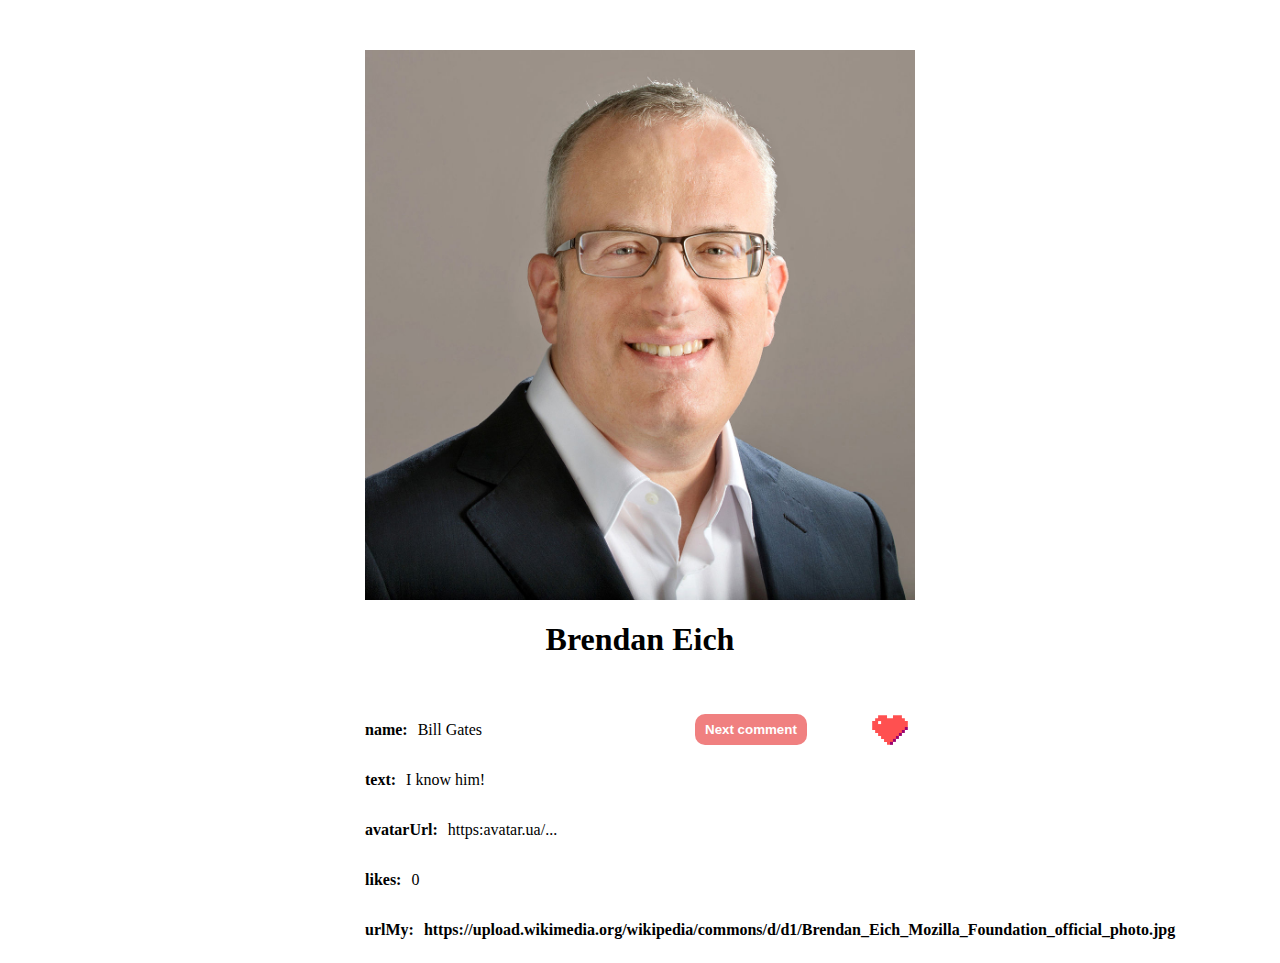
<file: Homework 5/index.html>
<!DOCTYPE html>
<html lang="en">
<head>
    <meta charset="UTF-8">
    <meta http-equiv="X-UA-Compatible" content="IE=edge">
    <meta name="viewport" content="width=device-width, initial-scale=1.0">
    <link rel="icon" href="img/favicon-orange_alt.ico" type="image/x-icon">
    <link rel="stylesheet" href="style.css">
    <title>HomeWork 5</title>
</head>
<body>
    <div class="box">
        <img src="img/Brendan_Eich.jpg" alt="#" width="550" height="550">
        <h1>Brendan Eich</h1>
        <div class="comment-list">
            <div class="comment"></div>
            <div class="btn">
                <button class="next-comment" type="button"><b>Next comment</b></button>
                <button class="like-btn" type="button"><img src="img/like.svg" alt="like"></button>
            </div>
        </div>
    </div>
    <script src="task1.js"></script>
</body>
</html>
</file>
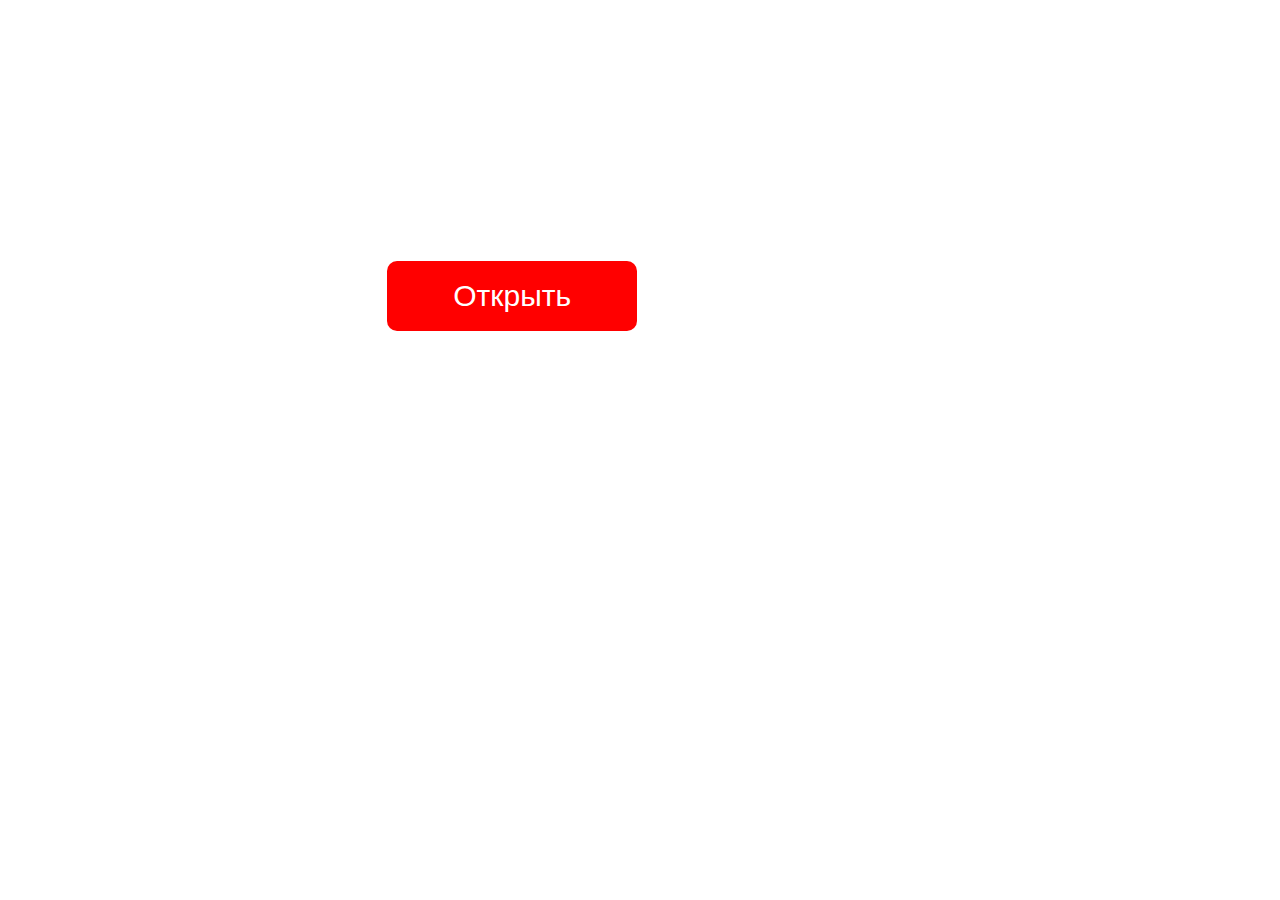
<file: course work JS/post.html>
<!DOCTYPE html>
<html lang="en">
<head>
    <meta charset="UTF-8">
    <meta http-equiv="X-UA-Compatible" content="IE=edge">
    <meta name="viewport" content="width=device-width, initial-scale=1.0">
    <link type="text/css" rel="stylesheet" href="style.css">
    <title>NEWS</title>
</head>
<body>
<button id="myBtn">Открыть</button>
<div id="myModal" class="modal">
  <div class="modal-content">
    <span class="close">&times;</span>
    <p>Уведомление....</p>
  </div>
</div>
</body>
<script src="script.js"></script>
</html>
</file>
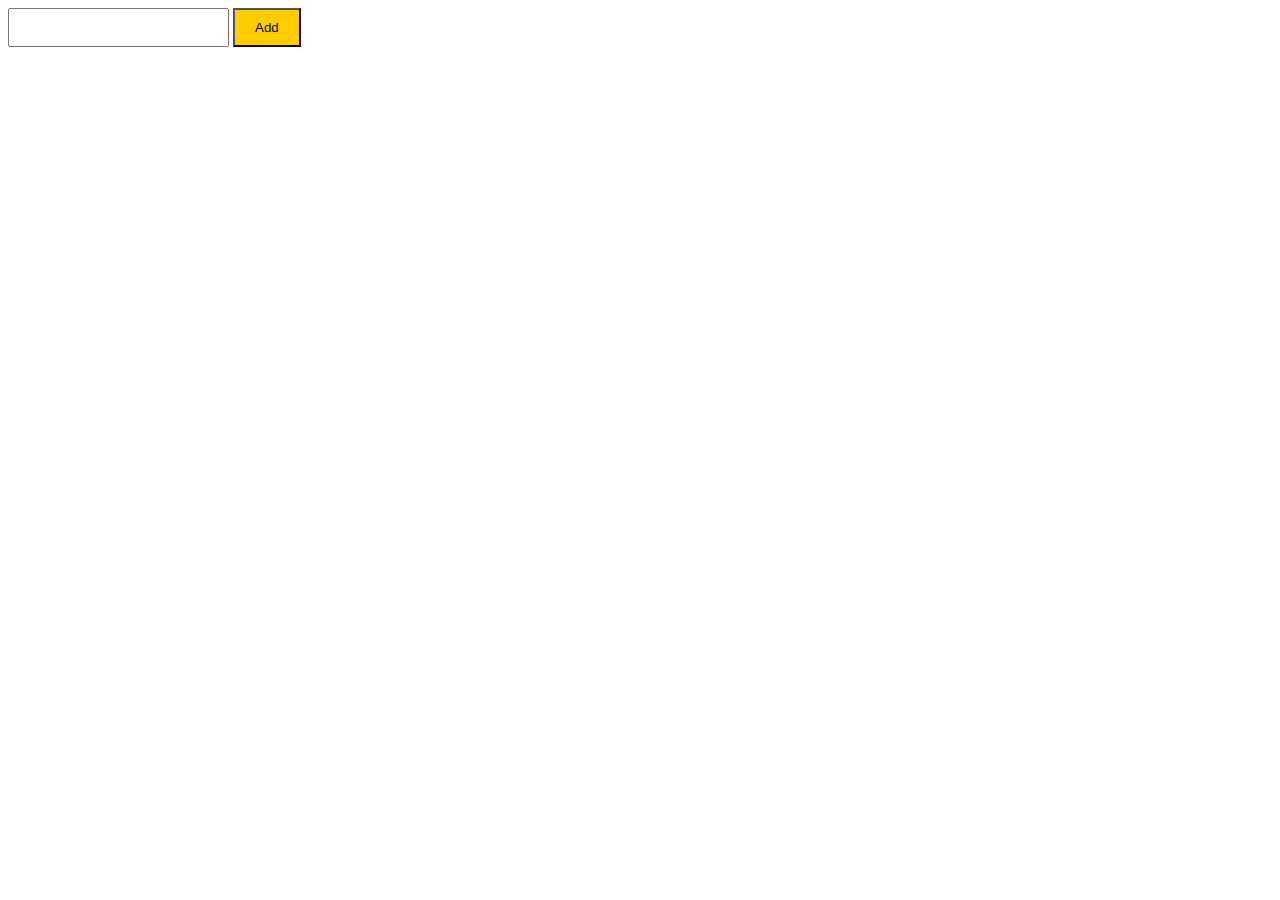
<file: final_test-main/task1.html>
<!DOCTYPE html>
<html lang="en">
<head>
    <meta charset="UTF-8">
    <meta name="viewport" content="width=device-width, initial-scale=1.0">
    <meta http-equiv="X-UA-Compatible" content="ie=edge">
    <title>Document</title>
</head>
<body>
<header>
    <input id="newToDo" class="textInput"/>
    <input id="AddToDo" class="addButton" type="button" value="Add" onclick="add()"/>
</header>
<ul id="toDoList"></ul>

<style>
    .done {
        text-decoration: line-through;
    }

    .textInput {
        box-sizing: border-box;
        padding: 10px 20px;
    }

    .addButton {
        box-sizing: border-box;
        padding: 10px 20px;
        background: #ffcc00;
    }

    .DoneCheckbox,
    .TodoText {
        margin-right: 5px;
    }

    button {
        background: red;
        color: #fff;
        padding: 5px 10px;
    }
</style>
<script>
    function add() {
        let inputValue = document.getElementById('newToDo').value;
        if (inputValue) {
            document.getElementById('toDoList').insertAdjacentHTML('beforeend', `<li class="listItem">
            <span class="TodoText">${inputValue}</span>
            <button onclick='del(event)'>Remove</button>
        </li>`)
        }
    }

    function del(event) {
        event.srcElement.parentElement.remove()

    }
</script>
<!--  
      Задание:
        Создать список дел, в который можно:
        - Добавить новый элемент
        - Удалить элемент

      Шаблон элемента:
        <li class="listItem">
            <span class="TodoText">{add text}</span>
            <button>Remove</button>
        </li>
-->


</body>
</html>
</file>
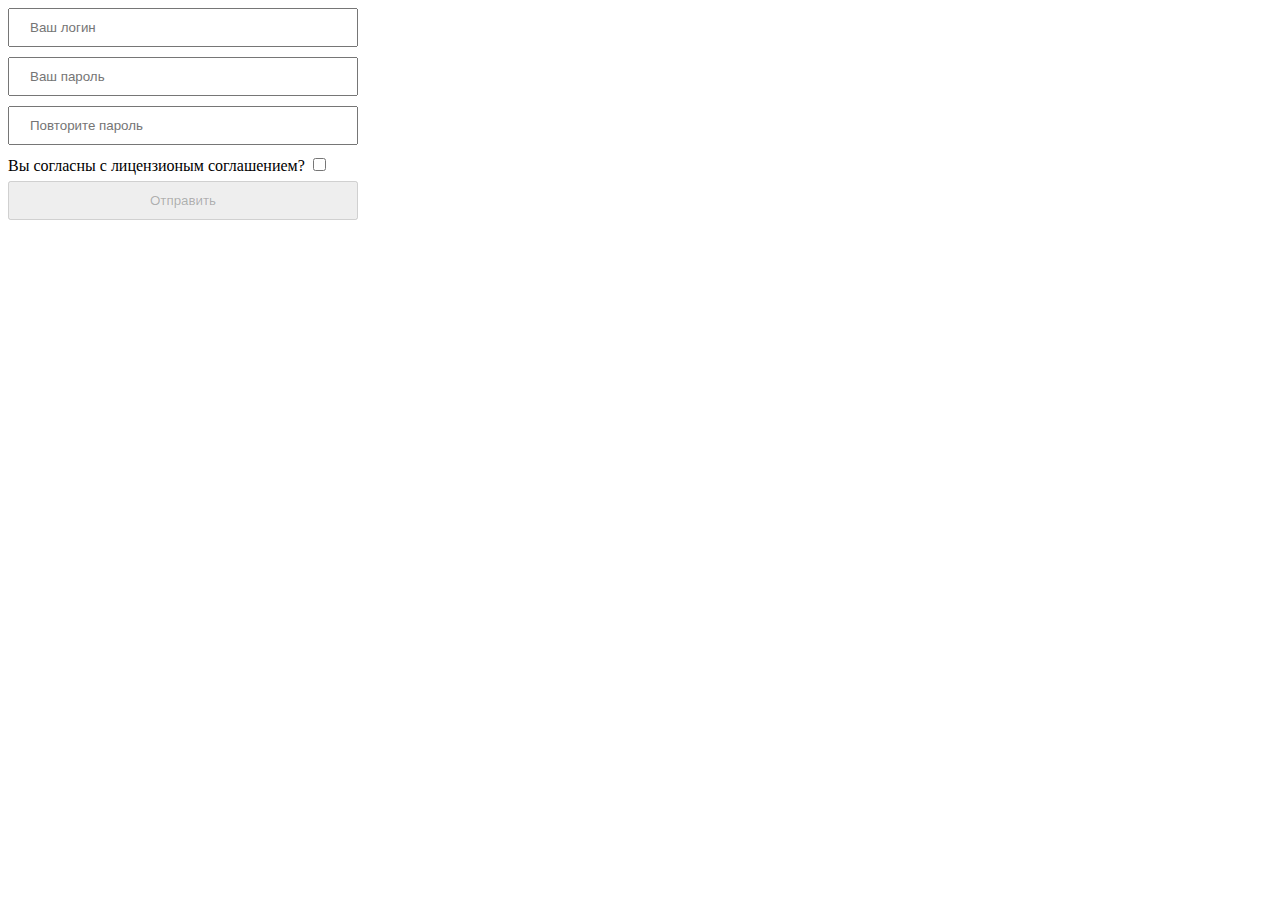
<file: final_test-main/task2.html>
<!DOCTYPE html>
<html>
<head>
  <meta charset="UTF-8">
  <title>Forms Task 1</title>
</head>
<body>
  <form id="MyValidateForm">
    <input type="text" name='login' placeholder="Ваш логин" />
    <input type="password" name='pas1' placeholder="Ваш пароль" />
    <input type="password" name='pas2' placeholder="Повторите пароль" />
    <label for="agree">
      <span>Вы согласны с лицензионым соглашением?</span>
      <input type="checkbox" id="agree" />
    </label>
    <input type="submit" id="submit" value="Отправить" disabled/>
  </form>

  <style>
    #MyValidateForm{
      width: 350px;
      display: flex;
      flex-direction: column;
    }

    #MyValidateForm input{
      margin-bottom: 10px;
      box-sizing: border-box;
      padding: 10px 20px;
    }
    .error{
        border: 1px solid red;
    }
    .OK{
        border: 1px solid green;
    }
  </style>
<script>

  var mainForm = document.getElementById('MyValidateForm');
  var submitBtn = document.getElementById('submit');
  var licenseAgreement = document.getElementById('agree');

  var checkIfEmpty = (el) => {
    return el.length === 0;
  }

  licenseAgreement.addEventListener('click', function (e) {
    if (e.target.checked) {
      submitBtn.removeAttribute('disabled');
    } else {
      submitBtn.setAttribute('disabled', '');
    }
  })

  mainForm.addEventListener('submit', function (e) {
    e.preventDefault();

    var valid = true;

    if (checkIfEmpty(mainForm.login.value)) {
      valid = false;
      mainForm.login.className = 'error';
    } else {
      mainForm.login.className = 'OK';
    }

    if (checkIfEmpty(mainForm.pas1.value)) {
      valid = false;
      mainForm.pas1.className = 'error';
    } else {
      mainForm.pas1.className = 'OK';
    }

    if (checkIfEmpty(mainForm.pas2.value)) {
      valid = false;
      mainForm.pas2.className = 'error';
    } else {
      mainForm.pas2.className = 'OK';
    }

    if (valid) {
      alert('form submitted');
    }
  });
    /*
      Задание:
        Сделать валидацию формы:
        1. Логин / Пароль не может быть пустым
        2. то поле, которое не прошло валидацию подсвечивать красным, которое прошло - подсвечивать зеленым.
        3. Пока не стоит что юзер согласен с лиц. соглашением - кнопка отправки не активна
    */
  </script>

</body>
</html>
</file>
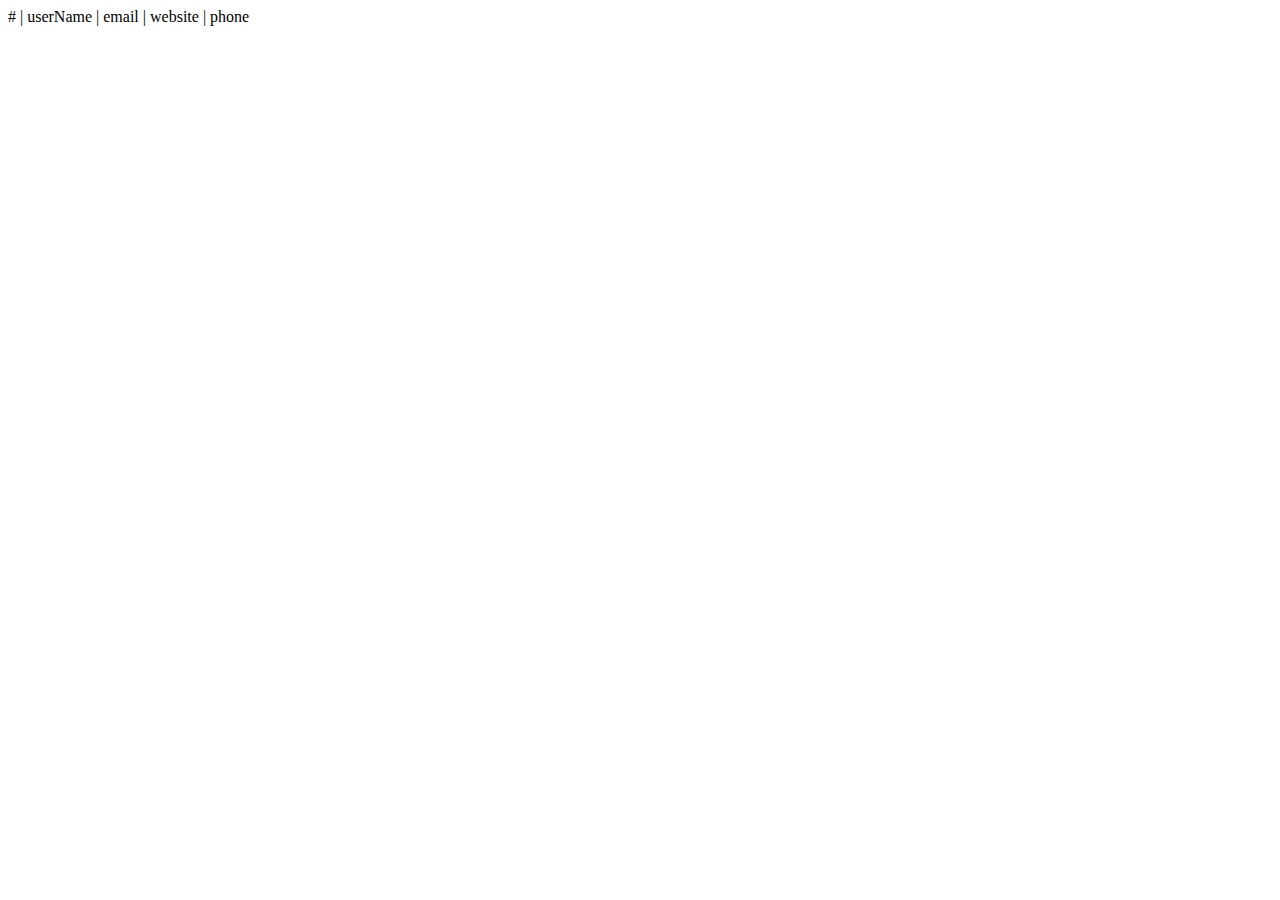
<file: final_test-main/task4.html>
<!DOCTYPE html>
<html lang="en">
<head>
    <meta charset="UTF-8">
    <meta name="viewport" content="width=device-width, initial-scale=1.0">
    <meta http-equiv="X-UA-Compatible" content="ie=edge">
    <title>Document</title>
</head>
<body>
<script async>
    async function getList() {
        const response = await fetch('https://jsonplaceholder.typicode.com/users')
        return await response.json()
    }

    document.querySelector('body').insertAdjacentHTML('beforeend', '# | userName | email | website | phone<br>')
    getList().then(list =>
        list.forEach(el =>
            document.querySelector('body').insertAdjacentHTML('beforeend', `${el.id}.| ${el.name} | ${el.email} | ${el.website} | ${el.phone}<br>`)))
</script>
<!--
    Задание:

        Написать при помощи async-await скрипт, который:

        Получает список пользователей:  https://jsonplaceholder.typicode.com/users
        Перебирает, выводит табличку:

        # | userName | email           | Показать webiste   | phone  |
        1.| userName | email@test.com  | button             | phone
        2.| userName | email@test.com  | 20/10/2019         | phone
        3.| userName | email@test.com  | button             | phone
        4.| userName | email@test.com  | button             | phone

        Данные о сайте скрывать при выводе и показывать при клике.
 -->
</body>
</html>
</file>
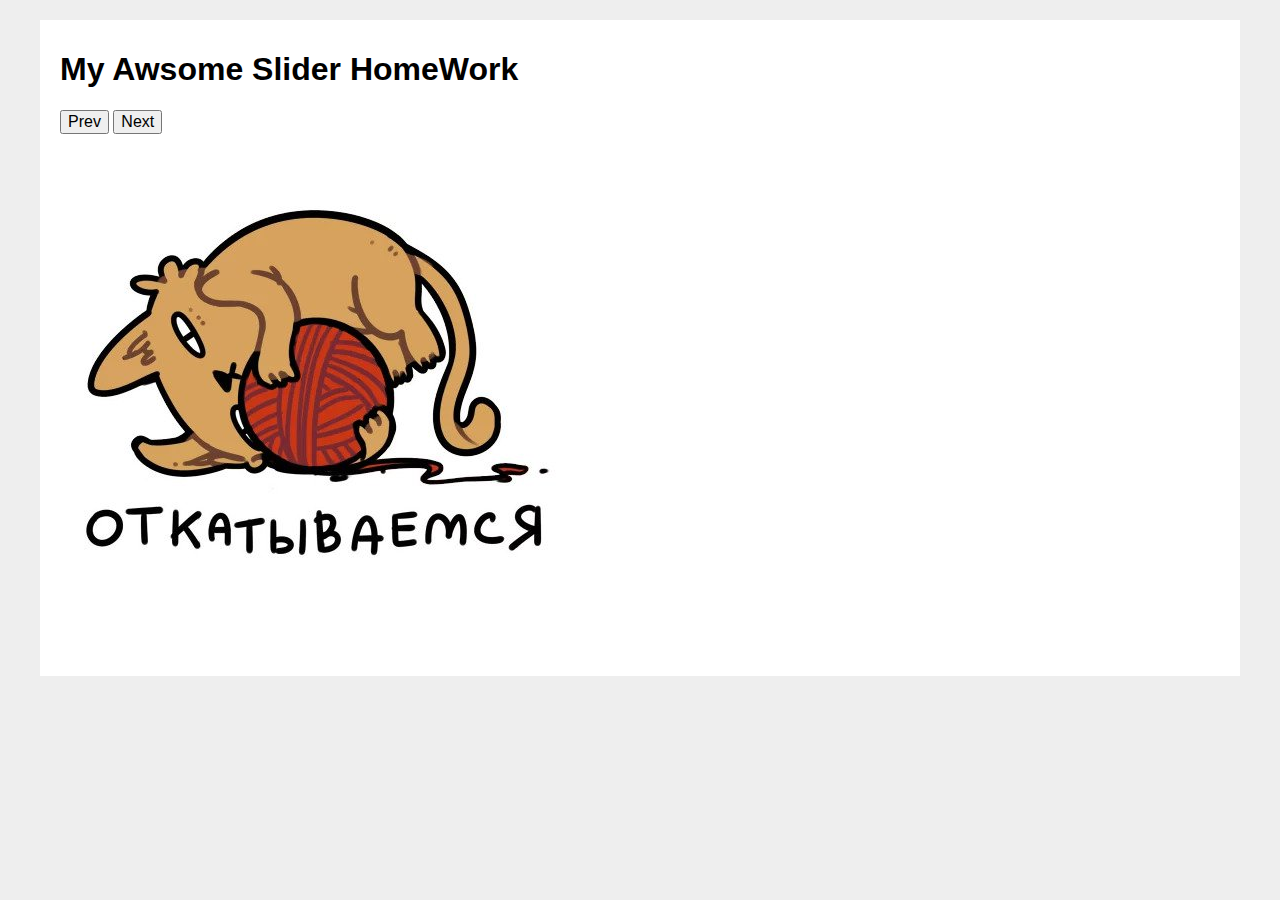
<file: homework 3/hw.html>
<html>
  <head>
    <meta charset="utf-8" />
    <title>asdas</title>
    <link rel="stylesheet" href="css/normalize.css" />
    <link rel="stylesheet" href="css/style.css" />
    <style>
      img {
        display: block;
        transform: scale(0);
        transition: 2s;
      }
      .animate{
        transform: scale(1);
      }
      
    </style>
  </head>
  <body>
    <div class="wrap" id="wrap">
        <h1>My Awsome Slider HomeWork</h1>

        <div class="mySlider">
          <header id="SliderControls">
            <button id="PrevSilde">Prev</button>
            <button id="NextSilde">Next</button>
          </header>
          <div id="slider">

          </div>
        </div>
    </div>
    <script src="1.js"></script>
  </body>


</html>
</file>
<file: Homework 5/style.css>
* {
    box-sizing: border-box;
}

.box {
    margin-top: 50px;
    display: flex;
    flex-direction: column;
    align-items: center;
}
.comment-list {
    margin-top: 25px;
    display: flex;
    justify-content: space-between;
    align-items: center;
    width: 550px;
}
.comment {
    width: 40%;
}
.btn {
    align-self: flex-start;
    width: 40%;
    display: flex;
    justify-content: space-between;
    align-items: center;
}
.next-comment {
    cursor: pointer;
    border: none;
    padding: 8px 10px;
    background: lightcoral;
    color: white;
    border-radius: 10px;
}
.like-btn {
    cursor: pointer;
    background: transparent;
    border: none;
    border-radius: 50%;
    width: 50px;
    height: 50px;
    display: flex;
    align-items: center;
    justify-content: center;
}
.textComment {
    display: flex;
}
.textComment p {
    padding-right: 10px;
}
</file>
<file: course work JS/style.css>
#myBtn {
  margin: 20% 0 0 30%;
  width: 250px;
  height: 70px;
  border-radius: 10px;
  border: none;
  background-color: red;
  font-size: 30px;
  cursor: pointer;
  color: white;
}
#myBtn:hover {
  box-shadow: 5px 5px 5px black;
  opacity: 70%;
}
.modal {
  display: none;
  position: fixed;
  z-index: 1;
  left: 0;
  top: 0;
  width: 100%;
  height: 100%;
  overflow: auto;
  background-color: rgb(0,0,0);
  background-color: rgba(0,0,0,0.4);
}
.modal-content {
  border-radius: 20px;
  background-color: #fefefe;
  margin: 15% auto;
  padding: 20px;
  border: 1px solid #888;
  width: 30%;
}
.close {
  color: #aaa;
  float: right;
  font-size: 30px;
  font-weight: bold;
}
.close:hover,
.close:focus {
  color: rgb(255, 0, 0);
  text-decoration: none;
  cursor: pointer;
}
</file>
<file: homework 3/css/style.css>
body{
  box-sizing: border-box;
  padding: 10px 20px 30px;
  background: #eee;
  font-family: sans-serif;
}

.wrap{
  margin: 10px 20px;
  background: #fff;
  padding: 10px 20px 30px;
}
.buttonAnimated{
    width: 100px;
    height: 30px;
    background: white;
    transition: 1s;
    outline: none;
}
.buttonAnimated.animation{
  width: 350px;
  height: 50px;
  background: red;
}
.eventButton{

}
.eventButton.unactive{
  background: #eee;
  color: #a8a8a8;
}

#error{
  color: red;
}

#bubbleParent{
  margin-top: 20px;
  padding: 20px 30px;
  border: 1px solid blue;
}
#bubbleParent:hover{
  background: blue;
}
#bubbleChild{
  padding: 20px 30px;
  border: 1px solid red;
}
#bubbleChild:hover{
  background: red;
}

.loadedImage{
  transform: rotate(390deg);
  transition: 0.5s;
}
</file>
